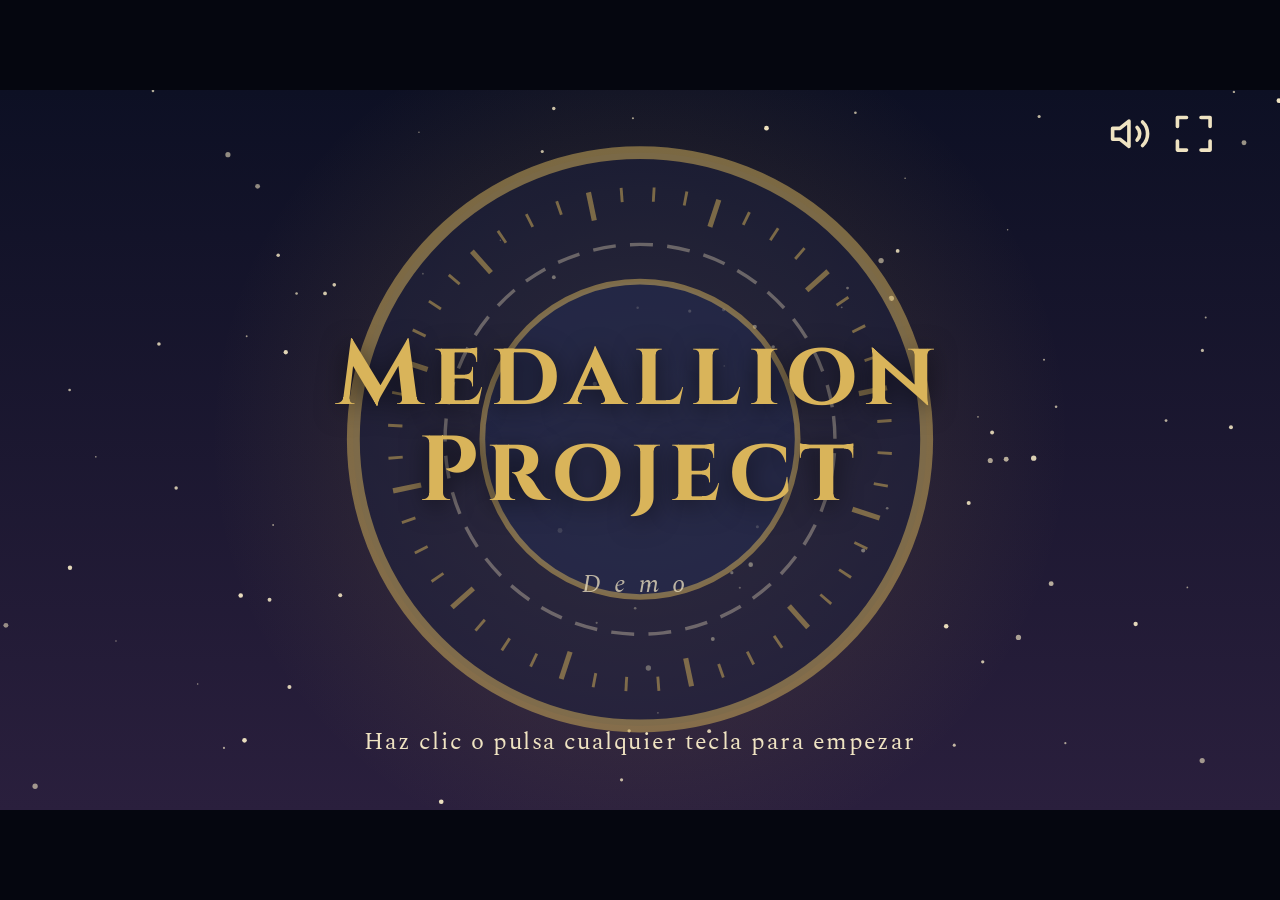
<file: index.html>
<!DOCTYPE html>
<html lang="es">
<head>
  <meta charset="UTF-8">
  <meta name="viewport" content="width=device-width, initial-scale=1">
  <title>Medallion Project</title>
  <link rel="preconnect" href="https://fonts.googleapis.com">
  <link rel="preconnect" href="https://fonts.gstatic.com" crossorigin>
  <link href="https://fonts.googleapis.com/css2?family=Cinzel:wght@500;700&family=Spectral:ital,wght@0,400;0,600;1,400&display=swap" rel="stylesheet">
  <link rel="stylesheet" href="css/style.css">
</head>
<body>
  <div id="juego">
    <!-- Canvas: fondo y medalla (lo visual del juego) -->
    <canvas id="lienzo" width="960" height="540"></canvas>

    <!-- UI en HTML/CSS encima del canvas -->
    <div id="ui">
      <div id="barra-superior">
        <!-- Silencio: altavoz (con ondas) / altavoz tachado -->
        <button id="btn-silencio" class="icono" aria-pressed="false" aria-label="Silenciar" title="Silenciar">
          <svg viewBox="0 0 24 24" aria-hidden="true">
            <path d="M11 5 6 9H2v6h4l5 4V5z"/>
            <path class="onda" d="M15.5 8.5a5 5 0 0 1 0 7M18.5 5.5a9 9 0 0 1 0 13"/>
            <path class="tacha" d="M16 9l6 6M22 9l-6 6"/>
          </svg>
        </button>
        <!-- Pantalla completa: esquinas hacia fuera / hacia dentro -->
        <button id="btn-pantalla" class="icono" aria-pressed="false" aria-label="Pantalla completa" title="Pantalla completa">
          <svg viewBox="0 0 24 24" aria-hidden="true">
            <path class="expandir" d="M8 3H3v5M16 3h5v5M8 21H3v-5M16 21h5v-5"/>
            <path class="comprimir" d="M3 8h5V3M21 8h-5V3M3 16h5v5M21 16h-5v5"/>
          </svg>
        </button>
        <!-- Guardar la partida: junto a los controles de sonido y pantalla -->
        <button id="btn-guardar" class="icono cuadro-guardar" hidden aria-label="Guardar partida" title="Guardar partida">
          <svg viewBox="0 0 24 24" aria-hidden="true"><path d="M19 21H5a2 2 0 0 1-2-2V5a2 2 0 0 1 2-2h11l5 5v11a2 2 0 0 1-2 2z"/><polyline points="17 21 17 13 7 13 7 21"/><polyline points="7 3 7 8 15 8"/></svg>
        </button>
      </div>

      <div id="info-personaje"></div>

      <div id="velo"></div>

      <!-- 1) Pantalla de título: "pulsa para empezar" -->
      <section id="pantalla-inicio" class="pantalla" hidden>
        <h1 class="titulo-grande">Medallion<br>Project</h1>
        <p class="subtitulo-inicio">Demo</p>
        <p class="pulsa">Haz clic o pulsa cualquier tecla para empezar</p>
      </section>

      <!-- 2) Menú principal -->
      <section id="pantalla-principal" class="pantalla" hidden>
        <h1>Medallion Project</h1>
        <div id="lista-opciones">
          <button id="op-capitulos" class="opcion item" style="--i:0"><span class="titulo">Capítulos</span><span class="sub">Elige tu próxima batalla</span></button>
          <button id="op-bestiario" class="opcion item" style="--i:1"><span class="titulo">Bestiario</span><span class="sub">Personajes y enemigos descubiertos</span></button>
          <button id="op-ajustes" class="opcion item" style="--i:2"><span class="titulo">Ajustes</span><span class="sub">Sonido y partida guardada</span></button>
        </div>
      </section>

      <!-- 3) Selección de capítulos -->
      <section id="pantalla-capitulos" class="pantalla" hidden>
        <h1>Medallion Project</h1>
        <div id="lista-capitulos"></div>
        <div id="fila-inferior">
          <button id="btn-volver-principal" class="boton item" style="--i:3">Volver</button>
          <button id="btn-intro" class="boton item" style="--i:4">Introducción</button>
        </div>
      </section>

      <section id="pantalla-bestiario" class="pantalla" hidden>
        <h1>Bestiario</h1>
        <div id="bestiario-tiempo"><span>Tiempo jugado</span><strong id="bestiario-tiempo-valor">0 min</strong></div>
        <div id="bestiario-contenido">
          <div id="bestiario-pestanas" role="tablist" aria-label="Categorías del bestiario">
            <button class="pestana-bestiario activa" type="button" role="tab" aria-selected="true" data-categoria="personajes">Personajes</button>
            <button class="pestana-bestiario" type="button" role="tab" aria-selected="false" data-categoria="enemigos">Enemigos</button>
          </div>
          <div id="lista-bestiario" aria-live="polite"></div>
        </div>
        <button id="btn-bestiario-volver" class="boton boton-volver-bestiario">Volver</button>
      </section>

      <section id="pantalla-ajustes" class="pantalla" hidden>
        <h2>Ajustes</h2>
        <div id="lista-sliders"></div>
        <h3>Partida guardada</h3>
        <p id="estado-archivo" class="nota"></p>
        <div class="fila-botones">
          <button id="btn-elegir" class="boton">Elegir archivo</button>
          <button id="btn-importar" class="boton">Cargar partida</button>
          <button id="btn-borrar" class="boton">Borrar datos</button>
        </div>
        <input id="archivo-partida" type="file" accept=".txt,text/plain" hidden>
        <button id="btn-volver" class="boton">Volver</button>
      </section>

      <section id="pantalla-combate" class="pantalla" hidden>
        <div id="orden-turnos" aria-label="Orden de turnos"></div>
        <div id="racha-hud" hidden><span>Enemigos vencidos</span><strong id="racha-actual">0</strong><span class="separador">·</span><span>Récord</span><strong id="racha-record">0</strong></div>

        <div id="hud-enemigo" class="hud item desde-der">
          <div id="e-nombre" class="nombre-hud"></div>
          <div id="e-vida" class="vida-texto"></div>
          <div class="barra"><div id="e-barra" class="relleno"></div></div>
        </div>

        <p id="mensaje-combate" role="status"></p>

        <div id="hud-jugador" class="hud item desde-izq">
          <div id="j-retrato" aria-hidden="true"></div> <!-- placeholder: aquí irá la imagen del personaje -->
          <div class="datos">
            <div id="j-nombre" class="nombre-hud"></div>
            <div id="j-vida" class="vida-texto"></div>
            <div class="barra"><div id="j-barra" class="relleno"></div></div>
          </div>
        </div>

        <div id="acciones" class="item desde-der" style="--i:1">
          <button class="boton" data-accion="atacar">Atacar</button>
          <button id="btn-secundaria" class="boton" data-accion="defender">Defender</button>
          <button class="boton" data-accion="huir">Huir</button>
        </div>

        <div id="resultado" hidden>
          <h2 id="resultado-titulo"></h2>
          <p id="resultado-detalle"></p>
          <div class="fila">
            <button id="btn-reintentar" class="boton">Reintentar</button>
            <button id="btn-salir" class="boton">Volver al menú</button>
          </div>
        </div>
      </section>

      <section id="pantalla-escena" class="pantalla" hidden>
        <button id="esc-prev" class="flecha" aria-label="Anterior">&#8249;</button>
        <button id="esc-sig" class="flecha" aria-label="Siguiente">&#8250;</button>
        <div id="esc-marco" class="item desde-abajo" data-lado="izquierda">
          <div id="esc-etiqueta"></div>
          <div id="esc-caja"><p id="esc-texto" aria-live="polite"></p></div>
          <button id="esc-boton" class="boton" hidden></button>
        </div>
      </section>

      <p id="aviso" role="status"></p>
    </div>
  </div>
  <script type="module" src="js/main.js"></script>
</body>
</html>
</file>
<file: css/style.css>
:root {
  --noche: #0d1024;
  --tinta: #1a1f3d;
  --pergamino: #efe3c2;
  --oro: #d9b45a;
  --brasa: #d8512b;
  --fuente-titulo: "Cinzel", Georgia, serif;
  --fuente-texto: "Spectral", Georgia, serif;
}
* { box-sizing: border-box; }
body {
  margin: 0; min-height: 100vh; display: grid; place-items: center;
  background: #05060f; color: var(--pergamino); font-family: var(--fuente-texto);
}
/* Contenedor 16:9: canvas y UI escalan juntos. 1cqw = 1% del ancho del juego */
#juego {
  position: relative; width: min(100vw, calc(100vh * 16 / 9)); aspect-ratio: 16 / 9;
  container-type: inline-size; background: var(--noche); overflow: hidden;
}
#lienzo { position: absolute; inset: 0; width: 100%; height: 100%; }
#ui { position: absolute; inset: 0; font-size: 1.7cqw; }
[hidden] { display: none !important; }

h1, h2 { font-family: var(--fuente-titulo); margin: 0; color: var(--oro); letter-spacing: .06em; text-align: center; }
h2 { font-size: 2.8cqw; margin-bottom: 1cqw; }

/* ---------- Layout: izquierda = personaje, derecha = menú ---------- */
/* Todas las pantallas ocupan el área completa; la capa no bloquea clics, solo sus botones los reciben */
.pantalla { position: absolute; inset: 0; pointer-events: none; }
.pantalla button, .pantalla input, .pantalla label { pointer-events: auto; }

/* Izquierda: título arriba, medalla grande en el canvas, datos debajo */
h1 { position: absolute; top: 5%; left: 5%; width: 44%; font-size: 3.6cqw; }
/* Placa del personaje: fondo oscuro sobre el splash art para que el texto se lea siempre */
#info-personaje {
  position: absolute; left: 11.5%; width: 30%; bottom: 5%; padding: .9cqw 1.5cqw; text-align: center;
  background: rgba(13,16,36,.82); border: 1px solid rgba(217,180,90,.7); border-bottom: .35cqw solid var(--oro);
  box-shadow: 0 .6cqw 1.8cqw rgba(0,0,0,.55);
}
#info-personaje .nombre { font-family: var(--fuente-titulo); font-size: 3.4cqw; font-weight: 700; line-height: 1.15; color: var(--pergamino); }
#info-personaje .detalle { font-size: 2cqw; font-weight: 600; letter-spacing: .04em; color: var(--oro); }

/* Barra superior derecha: silencio + pantalla completa */
#barra-superior { position: absolute; right: 5%; top: 3%; z-index: 10; display: flex; gap: 1.6cqw; } /* z-index: siempre por encima de cualquier pantalla */
.icono { width: 3.4cqw; height: 3.4cqw; padding: 0; background: none; border: 0; color: var(--pergamino); cursor: pointer; transition: color .12s, transform .12s; }
.icono svg { width: 100%; height: 100%; fill: none; stroke: currentColor; stroke-width: 2; stroke-linecap: round; stroke-linejoin: round; }
.icono:hover, .icono:focus-visible { color: var(--oro); transform: scale(1.12); outline: none; }
/* Cada icono tiene dos estados; aria-pressed decide cuál se ve */
#btn-silencio .tacha, #btn-pantalla .comprimir { display: none; }
#btn-silencio[aria-pressed="true"] .tacha { display: inline; }
#btn-silencio[aria-pressed="true"] .onda { display: none; }
#btn-pantalla[aria-pressed="true"] .comprimir { display: inline; }
#btn-pantalla[aria-pressed="true"] .expandir { display: none; }

/* Derecha: capítulos grandes apilados (debajo de la barra superior) */
#lista-capitulos {
  position: absolute; right: 5%; top: 14%; width: 44%; height: 66%;
  display: grid; grid-template-rows: repeat(4, minmax(0, 1fr)); gap: 1.3cqw;
}
.capitulo {
  --acento: var(--brasa);
  display: grid; grid-template-columns: 9cqw 1fr; grid-template-areas: "num titulo" "num sub";
  align-content: center; column-gap: 1.8cqw; padding: 0 2.2cqw;
  text-align: left; font: inherit; color: inherit; cursor: pointer;
  background: linear-gradient(90deg, rgba(26,31,61,.6) 0%, rgba(13,16,36,.92) 100%);
  border: 1px solid rgba(217,180,90,.55); border-left: .7cqw solid var(--acento);
  transition: transform .15s, border-color .15s, background .15s;
}
.capitulo:nth-child(2) { --acento: #3a9bd9; }
.capitulo:nth-child(3) { --acento: #8a5cd0; }
.capitulo-infinito { --acento: #d9b45a; background: linear-gradient(90deg, rgba(65,48,22,.72) 0%, rgba(13,16,36,.94) 100%); }
.capitulo-infinito .num { color: var(--oro); }
.capitulo-infinito .titulo { color: #f5dc9b; }
.capitulo .num { grid-area: num; align-self: center; font-family: var(--fuente-titulo); font-weight: 700; font-size: 8cqw; line-height: 1; color: var(--acento); }
.capitulo .titulo { grid-area: titulo; align-self: end; font-family: var(--fuente-titulo); font-weight: 700; font-size: 2.5cqw; line-height: 1.2; color: var(--pergamino); }
.capitulo .sub { grid-area: sub; align-self: start; margin-top: .4cqw; font-style: italic; font-size: 1.7cqw; opacity: .75; }
.capitulo:hover, .capitulo:focus-visible {
  transform: translateX(-1.2cqw); border-color: var(--oro); outline: none;
  background: linear-gradient(90deg, rgba(26,31,61,.9) 0%, rgba(13,16,36,.95) 100%);
}

/* Botones secundarios (Ajustes / Volver) */
.boton {
  font: inherit; color: inherit; cursor: pointer; padding: .8cqw 2.2cqw;
  background: rgba(13,16,36,.85); border: 1px solid var(--pergamino); transition: background .12s;
}
.boton:hover, .boton:focus-visible { background: var(--brasa); outline: none; }
#fila-inferior { position: absolute; right: 5%; bottom: 5%; width: 44%; display: flex; gap: 1.6cqw; }
#fila-inferior .boton { flex: 1; padding: 1cqw; }

/* ---------- Ajustes (ocupa la zona derecha) ---------- */
#pantalla-ajustes {
  position: absolute; left: auto; bottom: auto; right: 5%; top: 14%; width: 44%; padding: 2.4cqw 3cqw;
  display: flex; flex-direction: column; gap: 1.2cqw; pointer-events: auto;
  background: rgba(13,16,36,.92); border: 1px solid var(--oro);
}
#pantalla-ajustes h3 { margin: 1cqw 0 0; font: 700 2cqw var(--fuente-titulo); color: var(--oro); letter-spacing: .05em; }
#pantalla-ajustes .nota { margin: 0; font-size: 1.5cqw; font-style: italic; opacity: .8; }
.fila-botones { display: flex; gap: 1cqw; }
.fila-botones .boton { flex: 1; padding: .8cqw .6cqw; font-size: 1.6cqw; text-align: center; }
#pantalla-ajustes .boton { align-self: center; margin-top: 1cqw; }
.ajuste { display: grid; grid-template-columns: 9cqw 1fr 4cqw; align-items: center; gap: 1cqw; }
.ajuste input { accent-color: var(--oro); width: 100%; }

#aviso { position: absolute; left: 0; right: 0; bottom: 1%; margin: 0; text-align: center; opacity: 0; transition: opacity .3s; }
#aviso.visible { opacity: 1; }

@media (prefers-reduced-motion: reduce) { .capitulo, .boton, .icono { transition: none; } }

/* ---------- Capítulos sin medalla ---------- */
.capitulo.bloqueado { opacity: .45; cursor: not-allowed; }
.capitulo.bloqueado:hover { transform: none; border-color: rgba(217,180,90,.55); }

/* ---------- Combate ---------- */
#pantalla-combate { position: absolute; inset: 0; pointer-events: none; }
#pantalla-combate button, #resultado { pointer-events: auto; }

#orden-turnos { position: absolute; top: 3.5%; left: 50%; transform: translateX(-50%); display: flex; gap: 1cqw; }
.turno { padding: .5cqw 1.8cqw; font-family: var(--fuente-titulo); background: rgba(13,16,36,.8); border: 1px solid rgba(239,227,194,.4); opacity: .55; }
.turno.activo { opacity: 1; color: var(--oro); border-color: var(--oro); box-shadow: 0 0 1.2cqw rgba(217,180,90,.5); }

.hud { position: absolute; padding: 1.2cqw 1.6cqw; background: rgba(13,16,36,.88); border: 1px solid rgba(217,180,90,.55); }
#hud-enemigo { right: 5%; top: 11%; width: 34%; }
#hud-jugador { left: 5%; bottom: 6%; width: 42%; display: flex; align-items: center; gap: 1.6cqw; }
#j-retrato { flex: none; width: 7.5cqw; height: 7.5cqw; display: grid; place-items: center; border-radius: 50%; border: .35cqw solid var(--oro); font: 700 3.4cqw var(--fuente-titulo); }
.datos { flex: 1; }
.nombre-hud { font-family: var(--fuente-titulo); font-size: 2.2cqw; font-weight: 700; }
.vida-texto { font-size: 1.8cqw; margin: .2cqw 0 .5cqw; }
.barra { height: 1.2cqw; background: #05060f; border: 1px solid rgba(239,227,194,.4); }
.relleno { height: 100%; width: 100%; transition: width .4s, background .4s; }

#mensaje-combate { position: absolute; left: 5%; right: 42%; top: 69%; margin: 0; text-align: center; font-style: italic; font-size: 1.9cqw; }

#acciones { position: absolute; right: 5%; bottom: 6%; width: 34%; display: flex; flex-direction: column; gap: .8cqw; }
#acciones .boton { padding: .8cqw 2cqw; font-size: 1.9cqw; text-align: left; }
.boton:disabled { opacity: .4; cursor: default; }
.boton:disabled:hover { background: rgba(13,16,36,.85); }

#resultado { position: absolute; inset: 0; z-index: 5; display: flex; flex-direction: column; align-items: center; justify-content: center; gap: 2.5cqw; background: rgba(5,6,15,.82); }
#resultado h2 { font-size: 6cqw; }
#resultado h2.victoria { color: var(--oro); }
#resultado h2.derrota { color: var(--brasa); }
#resultado .fila { display: flex; gap: 2cqw; }
#resultado .boton { font-size: 2cqw; padding: 1cqw 2.6cqw; }

/* ---------- Escenas de diálogo ---------- */
#pantalla-escena { position: absolute; inset: 0; pointer-events: none; }
#pantalla-escena button, #esc-caja { pointer-events: auto; }

#esc-marco { position: absolute; left: 5%; right: 5%; bottom: 5%; }

/* Caja de texto: gris oscuro semitransparente con patrón de rombos, borde dorado pálido y sombra */
#esc-caja {
  position: relative; overflow: hidden; min-height: 14.5cqw; cursor: pointer;
  background: rgba(54,54,57,.92); border: 1px solid rgba(217,200,130,.75); border-bottom: .3cqw solid #cdbf86; border-radius: .5cqw;
  box-shadow: .7cqw .7cqw 1.4cqw rgba(0,0,0,.55);
}
#esc-caja::before {                                              /* el patrón: cuadros girados 45º = rombos */
  content: ""; position: absolute; left: 50%; top: 50%; width: 140cqw; height: 140cqw; margin: -70cqw 0 0 -70cqw;
  transform: rotate(45deg); pointer-events: none;
  background: repeating-conic-gradient(rgba(255,255,255,.065) 0 25%, transparent 0 50%) 0 0 / 6cqw 6cqw;
}
#esc-texto { position: relative; margin: 0; padding: 2.4cqw 3cqw; font-size: 2.4cqw; line-height: 1.5; color: #f4f1e8; }

/* Etiqueta amarilla con el nombre, encima de la caja y del lado de quien habla */
#esc-etiqueta {
  position: absolute; bottom: 100%; padding: .55cqw 3.2cqw .45cqw; margin-bottom: -1px;
  background: #f6f66e; color: #15151a; border: 1px solid #c9c94a; border-bottom: 0;
  font: 700 1.5cqw/1.2 "Trebuchet MS", "Segoe UI", Arial, sans-serif; letter-spacing: .3em; text-transform: uppercase;
}
#esc-marco[data-lado="derecha"] #esc-etiqueta { right: 3%; }
#esc-marco[data-lado="izquierda"] #esc-etiqueta { left: 3%; }

/* Flechas anterior / siguiente */
.flecha {
  position: absolute; top: 40%; width: 4cqw; height: 4cqw; padding: 0 0 .3cqw; display: grid; place-items: center;
  font: 400 3cqw/1 var(--fuente-texto); color: var(--pergamino); cursor: pointer;
  background: rgba(20,24,40,.85); border: .2cqw solid var(--oro); border-radius: 50%; transition: background .12s;
}
#esc-prev { left: 1.5%; } #esc-sig { right: 1.5%; }
.flecha:hover, .flecha:focus-visible { background: rgba(60,50,30,.95); outline: none; }
.flecha:disabled { opacity: .35; cursor: default; }

/* ---------- Pantalla de título y menú principal ---------- */
#pantalla-inicio { pointer-events: auto; cursor: pointer; }
.titulo-grande { position: absolute; top: 33%; left: 5%; right: 5%; width: auto; text-align: center; font-size: 7.2cqw; line-height: 1.05; letter-spacing: .08em; text-shadow: 0 .4cqw 2cqw rgba(0,0,0,.6); }
.subtitulo-inicio { position: absolute; top: 66%; left: 5%; right: 5%; margin: 0; text-align: center; font: italic 2cqw var(--fuente-texto); letter-spacing: .5em; opacity: .75; }
.pulsa { position: absolute; left: 5%; right: 5%; bottom: 7%; margin: 0; text-align: center; font-size: 1.9cqw; letter-spacing: .06em; animation: parpadeo 1.8s ease-in-out infinite; }
@keyframes parpadeo { 50% { opacity: .25; } }

#lista-opciones { position: absolute; right: 5%; top: 20%; width: 44%; display: grid; gap: 2cqw; }
.opcion {
  display: grid; text-align: left; font: inherit; color: inherit; cursor: pointer; padding: 1.8cqw 2.4cqw;
  background: linear-gradient(90deg, rgba(26,31,61,.6) 0%, rgba(13,16,36,.92) 100%);
  border: 1px solid rgba(217,180,90,.55); border-left: .7cqw solid var(--brasa); transition: transform .15s, border-color .15s;
}
.opcion:nth-child(2) { border-left-color: #3a9bd9; } .opcion:nth-child(3) { border-left-color: #8a5cd0; }
.opcion .titulo { font-family: var(--fuente-titulo); font-weight: 700; font-size: 3cqw; }
.opcion .sub { font-style: italic; font-size: 1.7cqw; opacity: .75; }
.opcion:hover, .opcion:focus-visible { transform: translateX(-1.2cqw); border-color: var(--oro); outline: none; }
.opcion.proximamente { opacity: .55; }

/* Marca de capítulo completado */
.capitulo .marca { display: none; position: absolute; top: 1cqw; right: 1.6cqw; font-size: 1.4cqw; font-weight: 600; letter-spacing: .05em; color: #8fd88f; }
.capitulo.completado .marca { display: block; }
.capitulo { position: relative; }

/* Botón de elección dentro de una escena (p. ej. "Introducir NFC vacío") */
#esc-boton { position: absolute; right: 2.5cqw; bottom: 1.6cqw; padding: .9cqw 2.4cqw; font-size: 2cqw; font-weight: 600; background: rgba(217,180,90,.92); color: #15151a; border-color: #f3e2a2; pointer-events: auto; animation: latido 1.6s ease-in-out infinite; }
#esc-boton:hover, #esc-boton:focus-visible { background: #f6e7ab; }
@keyframes latido { 50% { box-shadow: 0 0 1.6cqw rgba(246,231,171,.8); } }

/* ---------- Transiciones y animaciones de entrada/salida ---------- */
#velo { position: absolute; inset: 0; z-index: 9; background: #05060f; opacity: 0; pointer-events: none; transition: opacity .35s ease-out; }
#velo.sube { opacity: 1; transition: opacity .17s ease-in; }

@keyframes aparece { from { opacity: 0; } }
@keyframes desdeDer { from { opacity: 0; transform: translateX(6cqw); } }
@keyframes desdeIzq { from { opacity: 0; transform: translateX(-6cqw); } }
@keyframes desdeAbajo { from { opacity: 0; transform: translateY(4cqw); } }
@keyframes sale { to { opacity: 0; transform: translateY(-1.2cqw); } }

/* backwards = la animación solo se nota al empezar; después manda el estilo normal (así no pisa el :hover) */
.pantalla.entra, #info-personaje.entra { animation: aparece .4s ease-out backwards; }
.pantalla.sale { animation: sale .17s ease-in forwards; }
.entra .item { animation: desdeDer .55s cubic-bezier(.2,.8,.2,1) backwards; animation-delay: calc(var(--i, 0) * 90ms + 80ms); }
.entra .item.desde-izq { animation-name: desdeIzq; }
.entra .item.desde-abajo { animation-name: desdeAbajo; }
#info-personaje.entra { animation-name: desdeAbajo; animation-delay: .35s; }

@media (prefers-reduced-motion: reduce) {
  .pantalla.entra, .entra .item, #info-personaje.entra, .pulsa, #esc-boton { animation: none; }
  #velo { transition: none; }
}

/* ---------- Disquete (guardar) ---------- */
.cuadro-guardar {
  position: relative; flex: none; width: 3.4cqw; height: 3.4cqw; padding: 0;
  background: none; color: var(--pergamino); border: 0; cursor: pointer;
}
.cuadro-guardar svg { width: 100%; height: 100%; fill: none; stroke: currentColor; stroke-width: 2; stroke-linecap: round; stroke-linejoin: round; }
.cuadro-guardar:hover, .cuadro-guardar:focus-visible { background: none; color: var(--oro); outline: none; transform: scale(1.12); }
.cuadro-guardar::after { content: ""; position: absolute; right: -.15cqw; bottom: -.05cqw; width: .72cqw; height: .72cqw; border: .12cqw solid var(--noche); border-radius: 50%; background: transparent; }
.cuadro-guardar[data-estado="listo"]::after { background: #5cb85c; }        /* archivo vinculado y listo */
.cuadro-guardar[data-estado="pendiente"]::after { background: #d9b45a; }
.cuadro-guardar[data-estado="pausado"]::after { background: #d8512b; }       /* guardado en archivo en pausa */    /* hay archivo, falta dar permiso */
.cuadro-guardar.ok { animation: guardado .7s ease-out; }
@keyframes guardado { 0% { box-shadow: 0 0 0 0 rgba(143,216,143,.9); background: rgba(40,90,50,.95); } 100% { box-shadow: 0 0 0 1.6cqw rgba(143,216,143,0); } }
@media (prefers-reduced-motion: reduce) { .cuadro-guardar { transition: none; } .cuadro-guardar.ok { animation: none; } }

/* ---------- Bestiario ---------- */
#bestiario-tiempo {
  position: absolute; top: 5.4%; left: 49%; display: flex; flex-direction: column; gap: .15cqw;
  padding: .55cqw 1.2cqw; min-width: 15cqw; text-align: center;
  background: rgba(13,16,36,.78); border: 1px solid rgba(217,180,90,.55);
}
#bestiario-tiempo span { color: var(--oro); font: 600 1.25cqw var(--fuente-titulo); letter-spacing: .12em; text-transform: uppercase; }
#bestiario-tiempo strong { font: 700 1.8cqw var(--fuente-titulo); }
#bestiario-contenido {
  position: absolute; left: 5%; right: 5%; top: 17%; bottom: 14%; display: flex; flex-direction: column; gap: 1cqw;
  pointer-events: auto;
}
#bestiario-pestanas { display: flex; justify-content: center; gap: 1cqw; flex: none; }
.pestana-bestiario {
  min-width: 15cqw; padding: .75cqw 2cqw; color: var(--pergamino); cursor: pointer; font: 700 1.8cqw var(--fuente-titulo);
  background: rgba(13,16,36,.86); border: 1px solid rgba(217,180,90,.5); transition: background .15s, color .15s, border-color .15s;
}
.pestana-bestiario:hover, .pestana-bestiario:focus-visible { border-color: var(--oro); outline: none; }
.pestana-bestiario.activa { color: #171526; background: var(--oro); border-color: #f3d78e; }
#lista-bestiario {
  flex: 1; min-height: 0; display: grid; grid-template-columns: repeat(3, minmax(0, 1fr)); grid-auto-rows: minmax(15cqw, auto);
  align-content: start; gap: 1.2cqw; overflow-y: auto; padding: .25cqw .5cqw .7cqw .25cqw;
  scrollbar-color: rgba(217,180,90,.6) rgba(5,6,15,.55); scrollbar-width: thin;
}
.tarjeta-bestiario {
  min-width: 0; min-height: 15cqw; display: grid; grid-template-columns: 34% minmax(0, 1fr); overflow: hidden;
  background: linear-gradient(115deg, rgba(26,31,61,.92), rgba(13,16,36,.96)); border: 1px solid rgba(217,180,90,.48);
  box-shadow: 0 .35cqw 1cqw rgba(0,0,0,.28);
}
.best-arte {
  position: relative; display: grid; place-items: center; overflow: hidden; min-height: 100%;
  background: radial-gradient(circle at 50% 38%, color-mix(in srgb, var(--color-entidad) 48%, transparent), rgba(5,6,15,.92) 75%);
  border-right: 1px solid rgba(217,180,90,.25);
}
.best-arte img { width: 100%; height: 100%; object-fit: contain; object-position: center bottom; }
.best-arte svg { width: 76%; height: 76%; fill: var(--color-entidad); filter: drop-shadow(0 .3cqw .5cqw rgba(0,0,0,.5)); }
.best-arte.bloqueado img, .best-arte.bloqueado svg { filter: brightness(0) opacity(.82); }
.best-arte.bloqueado::after { content: "?"; position: absolute; right: .5cqw; top: .25cqw; color: rgba(239,227,194,.5); font: 700 1.4cqw var(--fuente-titulo); }
.best-datos { display: flex; flex-direction: column; align-items: flex-start; min-width: 0; padding: 1cqw 1.1cqw; gap: .25cqw; }
.best-datos h2 { margin: 0; max-width: 100%; color: var(--pergamino); text-align: left; font: 700 1.7cqw/1.15 var(--fuente-titulo); letter-spacing: .02em; }
.best-tipo { margin: .15cqw 0 .25cqw; color: var(--oro); font-size: 1.35cqw; }
.best-contador { display: flex; align-items: baseline; gap: .55cqw; margin: 0; font-size: 1.25cqw; opacity: .9; }
.best-contador strong { color: var(--pergamino); font: 700 1.55cqw var(--fuente-titulo); }
.best-descripcion { margin: .45cqw 0 0; font-size: 1.2cqw; line-height: 1.3; opacity: .88; }
.best-pendiente { margin-top: auto; color: rgba(239,227,194,.55); font-size: 1.05cqw; font-style: italic; }
.boton-volver-bestiario { position: absolute; right: 5%; bottom: 4%; min-width: 13cqw; pointer-events: auto; }

/* Modo infinito: la racha se mantiene visible durante las oleadas */
#racha-hud {
  position: absolute; top: 10%; left: 50%; transform: translateX(-50%); z-index: 2; display: flex; align-items: baseline; gap: .55cqw;
  padding: .55cqw 1.2cqw; white-space: nowrap; background: rgba(13,16,36,.88); border: 1px solid rgba(217,180,90,.65);
  font-size: 1.25cqw;
}
#racha-hud strong { color: var(--oro); font: 700 1.7cqw var(--fuente-titulo); }
#racha-hud .separador { color: var(--oro); padding: 0 .15cqw; }
#resultado-detalle { max-width: 70%; margin: -1cqw 0 0; font-size: 2cqw; text-align: center; line-height: 1.45; }

#lista-sliders { display: grid; gap: 1.1cqw; }
</file>
